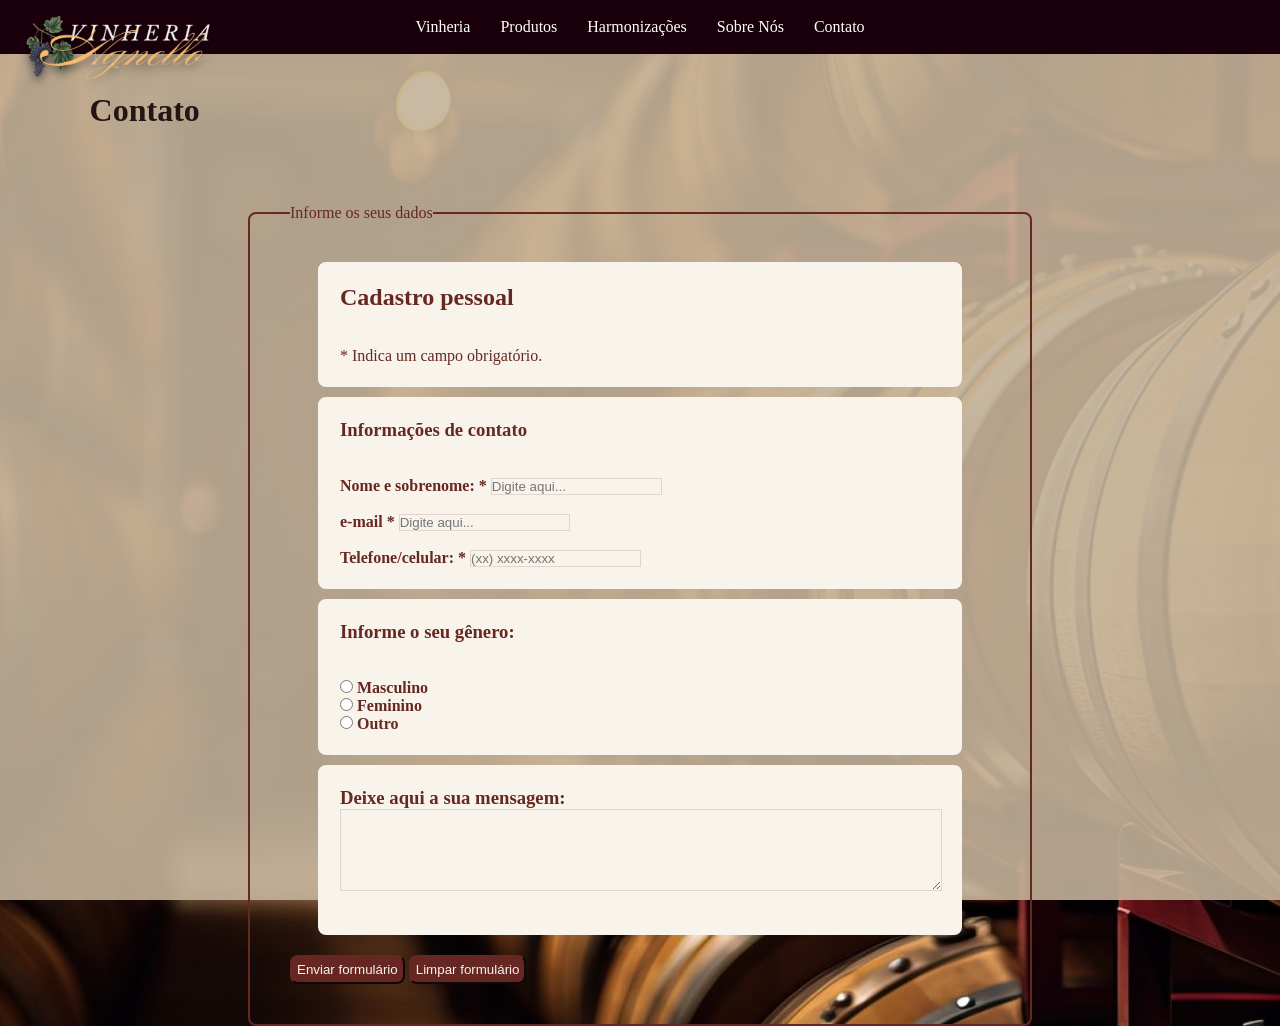
<file: pages/contato.html>
<!DOCTYPE html>
<html lang="pt-BR">
<head>
    <meta charset="UTF-8">
    <meta name="viewport" content="width=device-width, initial-scale=1.0">
    <meta name="description" content="Fale conosco! Estaremos à disposição e retornaremos o mais breve possível.">
    <meta name="keywords" content="agnello, contato, fale conosco, contatos">
    <title>Contato</title>
    <link rel="stylesheet" href="contato.css">
    <link rel="icon" type="image/png" href="../img/5376172.png">
     
</head>
<body>
    <header>
        <a href="../index.html">
        <img src="../img/logoVinheria.png" alt="Logo Vinheria Agnello" class="logo-topo"> </a>
        <nav class="menu">
            <a href="../index.html">Vinheria</a>
            <a href="produtos.html">Produtos</a>
            <a href="harmonizacao.html">Harmonizações</a>
            <a href="sobre-nos.html">Sobre Nós</a>
            <a href="contato.html">Contato</a>
        </nav>
    </header>

    <h1 id="cont">Contato</h1>
    <br><br>
    <form action="">
        <fieldset>
            <legend>Informe os seus dados</legend>

            <div class="cabecalho">
                <h2>Cadastro pessoal</h2>
                <br><br>
                <p>* Indica um campo obrigatório. </p>
            </div>

            <div class="Info-de-contato">
                <h3>Informações de contato</h3>
                <br><br>
                <label for="nome_sobrenome">Nome e sobrenome: *</label>
                <input type="text" name="nome_sobrenome" placeholder="Digite aqui..." required>
            
                <br><br>
            
                <label for="email">e-mail *</label>
                <input type="text" name="email" placeholder="Digite aqui..." required>

                <br><br>

                <label for="telefone-contato">Telefone/celular: *</label>
                <input type="tel" name="telefone-contato" placeholder="(xx) xxxx-xxxx" required>
            </div>

            <div class="genero">
                <h3>Informe o seu gênero: </h3>
                <br><br>
                <input type="radio" name="genero" value="masculino">
                <label for="genero">Masculino</label><br>
                <input type="radio" name="genero" value="feminino">
                <label for="genero">Feminino</label><br>
                <input type="radio" name="genero" value="outro">
                <label for="genero">Outro</label><br>
            </div>

            <div class="sua-msgm">
                <h3>Deixe aqui a sua mensagem: </h3>
                <textarea name="mensagem"> </textarea>
                <br><br>
            </div>
            <button type="submit">Enviar formulário</button>
            <button type="reset">Limpar formulário</button>
            

        </fieldset>
    </form>


</body>
</html>
</file>
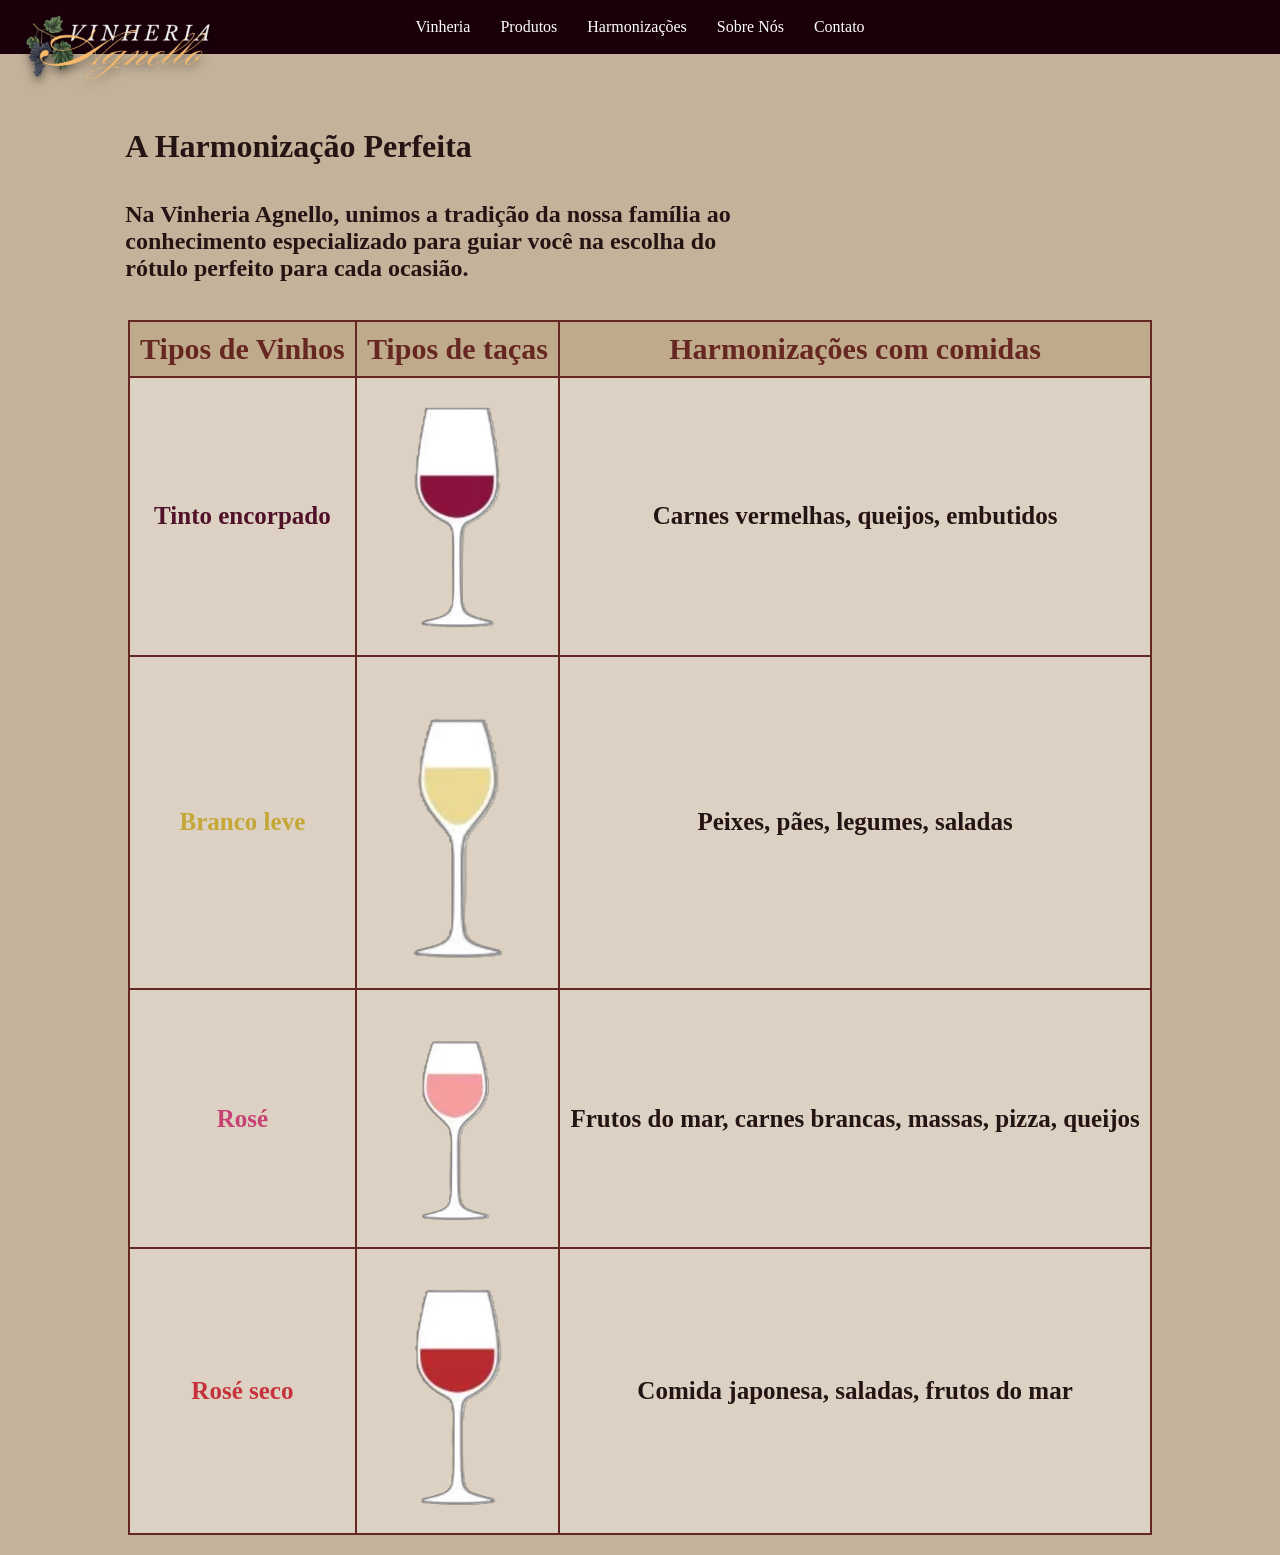
<file: pages/harmonizacao.html>
<!DOCTYPE html>
<html lang="en">
<head>
    <meta charset="UTF-8">
    <meta name="viewport" content="width=device-width, initial-scale=1.0">
    <title>Harmonização</title>
    <link rel="stylesheet" href="harmonização.css">
    <link rel="icon" type="image/png" href="../img/5376172.png">
</head>
<body>
    <header>
        <a href="../index.html">
        <img src="../img/logoVinheria.png" alt="Logo Vinheria Agnello" class="logo-topo"> </a>
        <nav class="menu">
           <a href="../index.html">Vinheria</a>
           <a href="produtos.html">Produtos</a>
           <a href="harmonizacao.html">Harmonizações</a>
           <a href="sobre-nos.html">Sobre Nós</a>
           <a href="contato.html">Contato</a>
        </nav>

    </header>
    <main id="harm">
    <h1>A Harmonização Perfeita</h1>
    <h2>Na Vinheria Agnello, unimos a tradição da nossa família ao conhecimento especializado para guiar você na escolha do rótulo perfeito para cada ocasião.</h2>
 </main>
    <table border="2">
    <tr><!-- início da linha do cabeçalho-->
        <th>Tipos de Vinhos</th>
        <th>Tipos de taças</th>
        <th>Harmonizações com comidas </th>
    </tr>
    <tr><!-- início da primeira linha-->
        <td style="color: #52112a ;">Tinto encorpado</td>
        <td><img src="../imgs/bordeaux.png" alt="Tulipa" width="100"></td>
        <td>Carnes vermelhas, queijos, embutidos</td>
    </tr>
    <tr><!-- início da segunda linha-->
        <td style="color: #c4a737 ;">Branco leve</td>
        <td><img src="../imgs/Cabernet.png" alt="Tulipa" width="100"></td>
        <td>Peixes, pães, legumes, saladas </td>
    </tr>
        <td style="color: #c84174 ;">Rosé</td>
        <td><img src="../imgs/Tulipa.png" alt="Tulipa" width="100"></td>
        <td>Frutos do mar, carnes brancas, massas, pizza, queijos</td>
    </tr>
        <td style="color: #c6323c ;">Rosé seco</td>
        <td><img src="../imgs/ISO.png" alt="Tulipa" width="100"></td>
        <td>Comida japonesa, saladas, frutos do mar </td>
    </tr>
    </table>


</body>
</html>
</file>
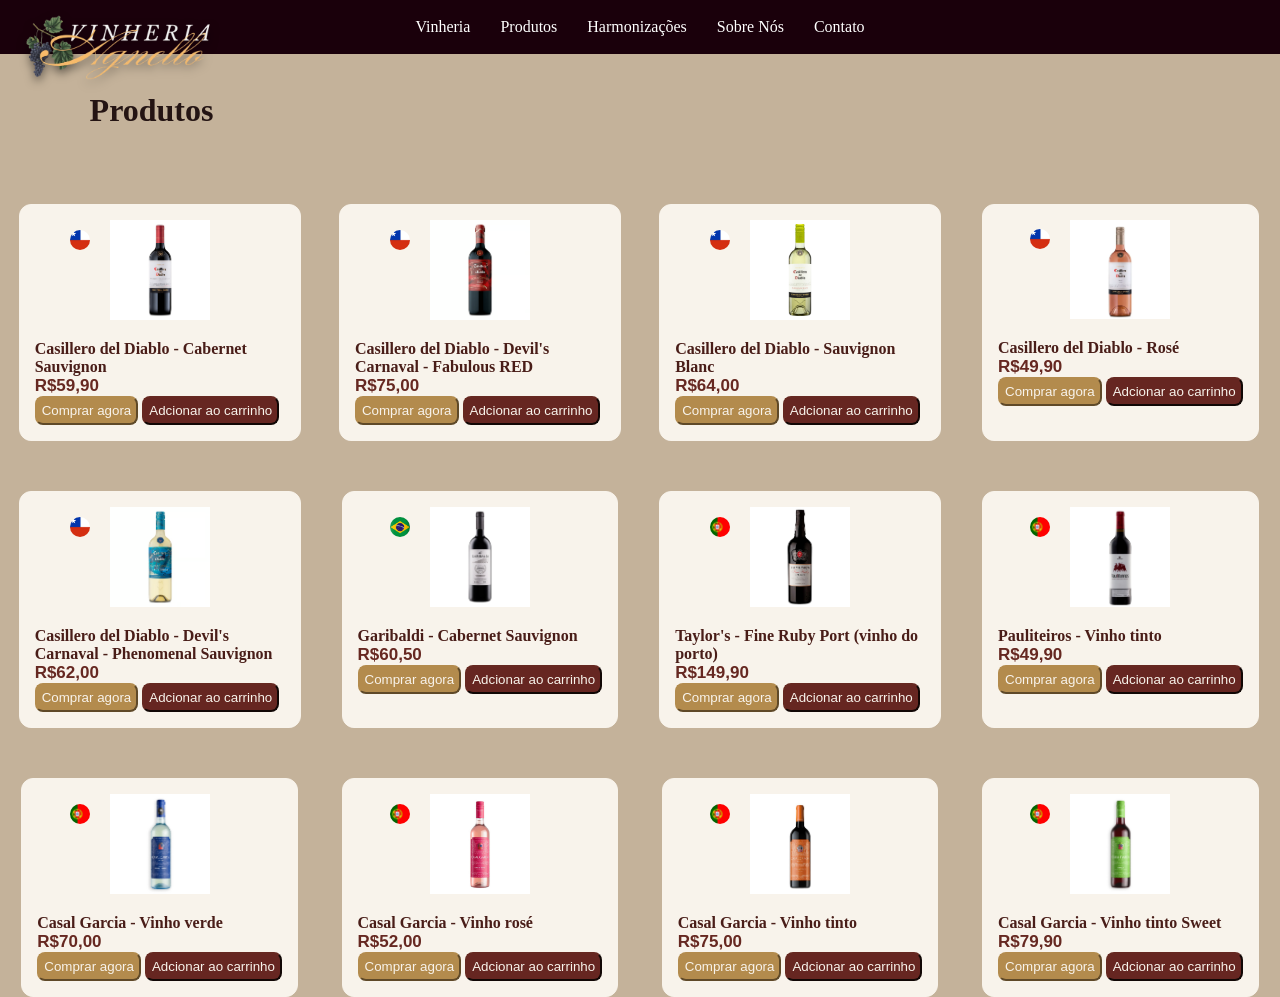
<file: pages/produtos.html>
<!DOCTYPE html>
<html lang="pt-BR">
<head>
    <meta charset="UTF-8">
    <meta name="viewport" content="width=device-width, initial-scale=1.0">
    <meta name="description" content="Vinhos das melhores marcas e cuidadosamente manipulados você encontra aqui">
    <meta name="keywords" content="vinhos, vinho, vinheria, agnello">
    <title>Produtos</title>
    <link rel="stylesheet" href="produtos.css">
    <link rel="icon" type="image/png" href="../img/5376172.png">
</head>
<body>
    <header>
        <a href="../index.html">
        <img src="../img/logoVinheria.png" alt="Logo Vinheria Agnello" class="logo-topo"> </a>
        <nav class="menu">
            <a href="../index.html">Vinheria</a>
            <a href="produtos.html">Produtos</a>
            <a href="harmonizacao.html">Harmonizações</a>
            <a href="sobre-nos.html">Sobre Nós</a>
            <a href="contato.html">Contato</a>
        </nav>
    </header>

    <h1 id="prods">Produtos</h1>
    <br><br>
    <section class = "produtos">
        <article class = "produto">
            <img src="../imgs/Casillero-del-diablo-01.png" alt="Vinho01" width = "100">
            <img class="bandeira" src="../imgs/bandeira-chile-quad.png" alt="chile">
            <h4> Casillero del Diablo - Cabernet Sauvignon </h4>
            <p>R$59,90</p>
            <button style="background-color: #B38B4D; border-color: #B38B4D ;"> Comprar agora </button> 
            <button> Adcionar ao carrinho </button>
        </article>

        <article class = "produto">
            <img src="../imgs/Casillero-del-diablo-02.png" alt="Vinho02" width = "100">
            <img class="bandeira" src="../imgs/bandeira-chile-quad.png" alt="chile">
            <h4> Casillero del Diablo - Devil's Carnaval - Fabulous RED </h4>
            <p>R$75,00</p>
            <button style="background-color: #B38B4D; border-color: #B38B4D ;"> Comprar agora </button> 
            <button> Adcionar ao carrinho </button>
        </article>

        <article class = "produto">
            <img src="../imgs/Casillero-del-diablo-03.jpeg" alt="Vinho03" width = "100">
            <img class="bandeira" src="../imgs/bandeira-chile-quad.png" alt="chile">
            <h4> Casillero del Diablo - Sauvignon Blanc </h4>
            <p>R$64,00</p>
            <button style="background-color: #B38B4D; border-color: #B38B4D ;"> Comprar agora </button> 
            <button> Adcionar ao carrinho </button>
        </article>

        <article class = "produto">
            <img src="../imgs/Casillero-del-diablo-04.png" alt="Vinho04" width = "100">
            <img class="bandeira" src="../imgs/bandeira-chile-quad.png" alt="chile">
            <h4> Casillero del Diablo - Rosé </h4>
            <p>R$49,90</p>
            <button style="background-color: #B38B4D; border-color: #B38B4D ;"> Comprar agora </button> 
            <button> Adcionar ao carrinho </button>
        </article>

        <article class = "produto">
            <img src="../imgs/Casillero-del-diablo-05.png" alt="Vinho05" width = "100">
            <img class="bandeira" src="../imgs/bandeira-chile-quad.png" alt="chile">
            <h4> Casillero del Diablo - Devil's Carnaval - Phenomenal Sauvignon </h4>
            <p>R$62,00</p>
            <button style="background-color: #B38B4D; border-color: #B38B4D ;"> Comprar agora </button> 
            <button> Adcionar ao carrinho </button>
        </article>

        <article class = "produto">
            <img src="../imgs/garibaldi-01.png" alt="Vinho06" width = "100">
            <img class="bandeira" src="../imgs/bandeira-brasil-quad.png" alt="chile">
            <h4> Garibaldi - Cabernet Sauvignon </h4>
            <p>R$60,50</p>
            <button style="background-color: #B38B4D; border-color: #B38B4D ;"> Comprar agora </button> 
            <button> Adcionar ao carrinho </button>
        </article>

        <article class = "produto">
            <img src="../imgs/vinho-do-porto-taylors-fine-ruby.png" alt="Vinho07" width = "100">
            <img class="bandeira" src="../imgs/bandeira-portugal-quad.png" alt="chile">
            <h4> Taylor's - Fine Ruby Port (vinho do porto) </h4>
            <p>R$149,90</p>
            <button style="background-color: #B38B4D; border-color: #B38B4D ;"> Comprar agora </button> 
            <button> Adcionar ao carrinho </button>
        </article>

        <article class = "produto">
            <img src="../imgs/vinho-pauliteiros.png" alt="Vinho08" width = "100">
            <img class="bandeira" src="../imgs/bandeira-portugal-quad.png" alt="chile">
            <h4> Pauliteiros - Vinho tinto </h4>
            <p>R$49,90</p>
            <button style="background-color: #B38B4D; border-color: #B38B4D ;"> Comprar agora </button> 
            <button> Adcionar ao carrinho </button>
        </article>

        <article class = "produto">
            <img src="../imgs/casal-garcia-01.png" alt="Vinho09" width = "100">
            <img class="bandeira" src="../imgs/bandeira-portugal-quad.png" alt="chile">
            <h4> Casal Garcia - Vinho verde </h4>
            <p>R$70,00</p>
            <button style="background-color: #B38B4D; border-color: #B38B4D ;"> Comprar agora </button> 
            <button> Adcionar ao carrinho </button>
        </article>

        <article class = "produto">
            <img src="../imgs/casal-garcia-02.png" alt="Vinho10" width = "100">
            <img class="bandeira" src="../imgs/bandeira-portugal-quad.png" alt="chile">
            <h4> Casal Garcia - Vinho rosé </h4>
            <p>R$52,00</p>
            <button style="background-color: #B38B4D; border-color: #B38B4D ;"> Comprar agora </button> 
            <button> Adcionar ao carrinho </button>
        </article>

        <article class = "produto">
            <img src="../imgs/casal-garcia-03.png" alt="Vinho11" width = "100">
            <img class="bandeira" src="../imgs/bandeira-portugal-quad.png" alt="chile">
            <h4> Casal Garcia - Vinho tinto </h4>
            <p>R$75,00</p>
            <button style="background-color: #B38B4D; border-color: #B38B4D ;"> Comprar agora </button> 
            <button> Adcionar ao carrinho </button>
        </article>

        <article class = "produto">
            <img src="../imgs/casal-garcia-04.png" alt="Vinho12" width = "100">
            <img class="bandeira" src="../imgs/bandeira-portugal-quad.png" alt="chile">
            <h4> Casal Garcia - Vinho tinto Sweet </h4>
            <p>R$79,90</p>
            <button style="background-color: #B38B4D; border-color: #B38B4D ;"> Comprar agora </button> 
            <button> Adcionar ao carrinho </button>
        </article>

   </section>

</body>
</html>
</file>
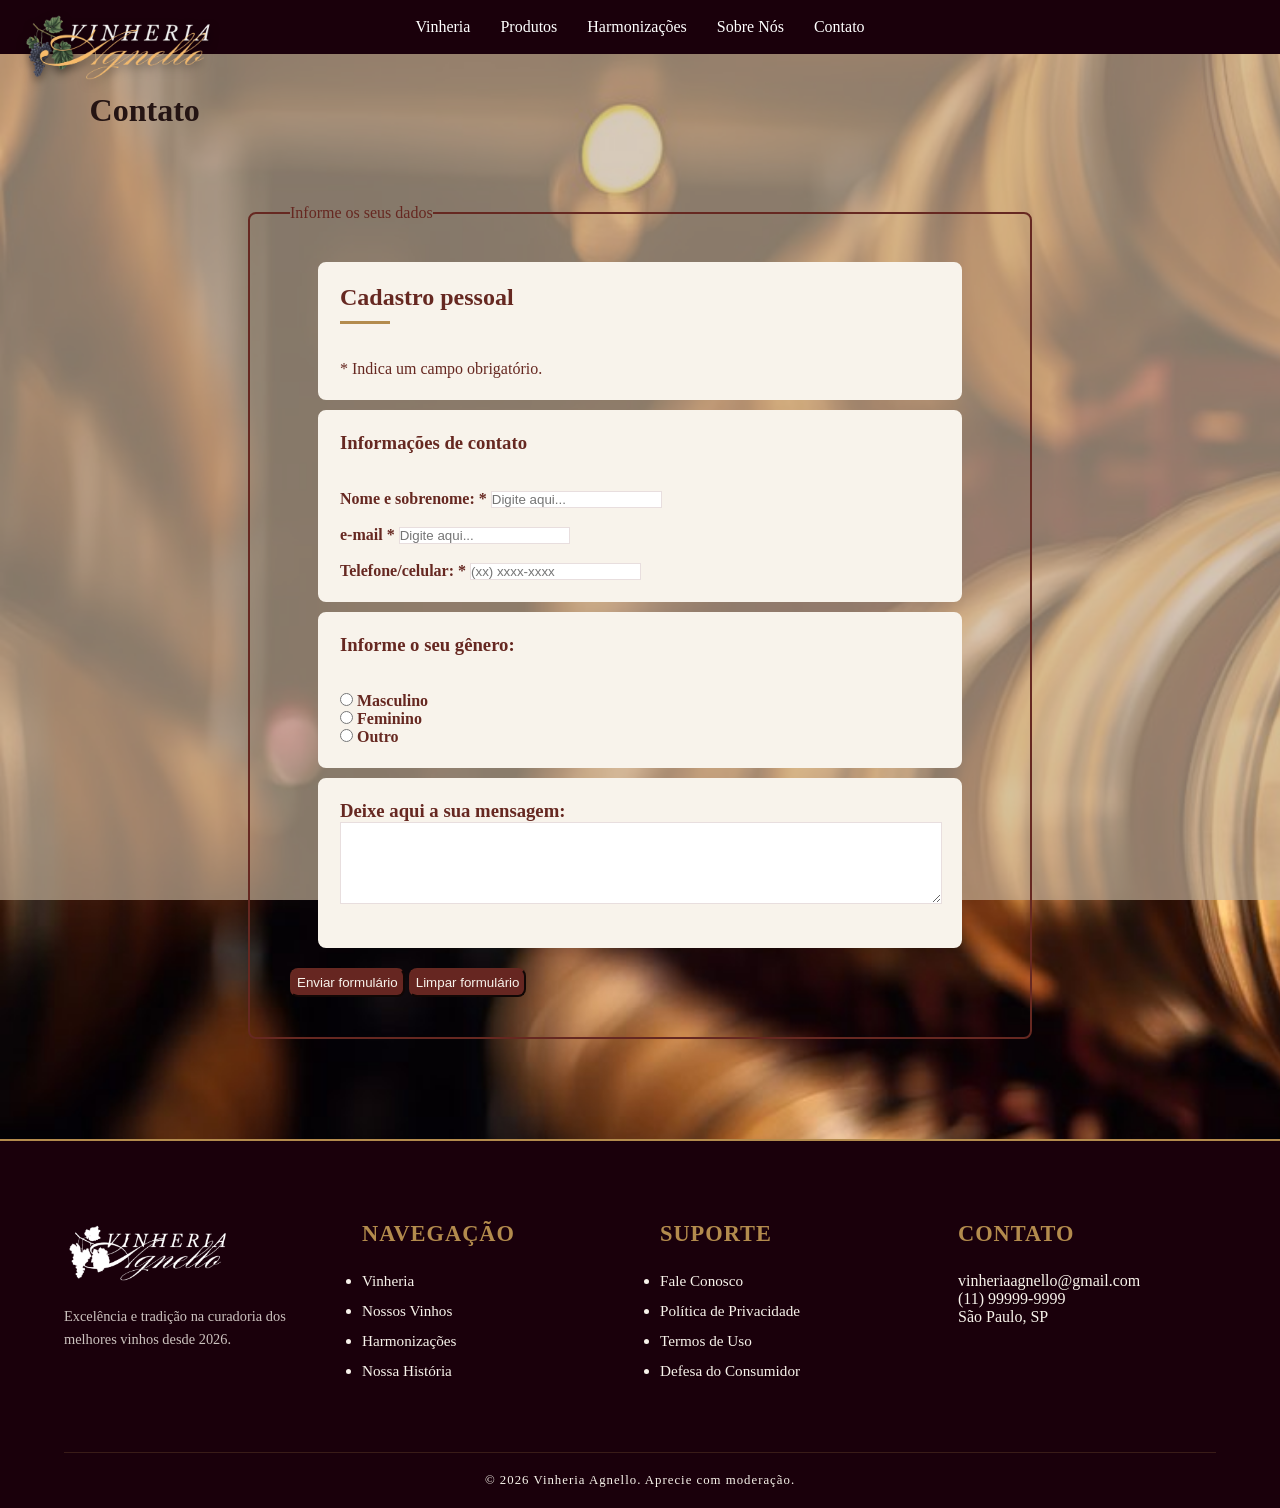
<file: src/pages/contato.html>
<!DOCTYPE html>
<html lang="pt-BR">
<head>
    <meta charset="UTF-8">
    <meta name="viewport" content="width=device-width, initial-scale=1.0">
    <meta name="description" content="Fale conosco! Estaremos à disposição e retornaremos o mais breve possível.">
    <meta name="keywords" content="agnello, contato, fale conosco, contatos">
    <title>Contato</title>
    <link rel="stylesheet" href="../css/contato.css">
    <link rel="icon" type="image/png" href="../assets/imgs/5376172.png">
     
</head>
<body>
      <header>
    <a href="../../index.html">
    <img src="../assets/imgs/logoVinheria.png" alt="Logo Vinheria Agnello" class="logo-topo"> </a>
    <nav class="menu">
           <a href="../../index.html">Vinheria</a>
           <a href="./produtos.html">Produtos</a>
           <a href="./harmonizacao.html">Harmonizações</a>
           <a href="./sobre-nos.html">Sobre Nós</a>
           <a href="./contato.html">Contato</a>
    </nav>
    </header>

    <h1 id="cont">Contato</h1>
    <br><br>
    <form action="">
        <fieldset>
            <legend>Informe os seus dados</legend>

            <div class="cabecalho">
                <h2>Cadastro pessoal</h2>
                <br><br>
                <p>* Indica um campo obrigatório. </p>
            </div>

            <div class="Info-de-contato">
                <h3>Informações de contato</h3>
                <br><br>
                <label for="nome_sobrenome">Nome e sobrenome: *</label>
                <input type="text" name="nome_sobrenome" placeholder="Digite aqui..." required>
            
                <br><br>
            
                <label for="email">e-mail *</label>
                <input type="text" name="email" placeholder="Digite aqui..." required>

                <br><br>

                <label for="telefone-contato">Telefone/celular: *</label>
                <input type="tel" name="telefone-contato" placeholder="(xx) xxxx-xxxx" required>
            </div>

            <div class="genero">
                <h3>Informe o seu gênero: </h3>
                <br><br>
                <input type="radio" name="genero" value="masculino">
                <label for="genero">Masculino</label><br>
                <input type="radio" name="genero" value="feminino">
                <label for="genero">Feminino</label><br>
                <input type="radio" name="genero" value="outro">
                <label for="genero">Outro</label><br>
            </div>

            <div class="sua-msgm">
                <h3>Deixe aqui a sua mensagem: </h3>
                <textarea name="mensagem"> </textarea>
                <br><br>
            </div>
            <button type="submit">Enviar formulário</button>
            <button type="reset">Limpar formulário</button>
            

        </fieldset>
    </form>
<footer class="footer">
  <div class="footer-content">
    <div class="footer-section">
      <img src="../assets/imgs/logoVinheria.png" alt="Logo" class="logo-footer">
      <p class="footer-text">Excelência e tradição na curadoria dos melhores vinhos desde 2026.</p>
    </div>

    <div class="footer-section">
      <h3>Navegação</h3>
      <ul>
        <li><a href="../../index.html">Vinheria</a></li>
        <li><a href="produtos.html">Nossos Vinhos</a></li>
        <li><a href="harmonizacao.html">Harmonizações</a></li>
        <li><a href="sobre-nos.html">Nossa História</a></li>
      </ul>
    </div>

    <div class="footer-section">
      <h3>Suporte</h3>
      <ul>
        <li><a href="contato.html">Fale Conosco</a></li>
        <li><a href="https://www.gov.br/mdh/pt-br/acesso-a-informacao/politica-de-privacidade">Política de Privacidade</a></li>
        <li><a href="#">Termos de Uso</a></li>
        <li><a href="https://www.consumidor.gov.br/">Defesa do Consumidor</a></li>
      </ul>
    </div>

    <div class="footer-section">
      <h3>Contato</h3>
      <p>vinheriaagnello@gmail.com</p>
      <p>(11) 99999-9999</p>
      <p>São Paulo, SP</p>
    </div>
  </div>

  <div class="footer-bottom">
    <p>&copy; 2026 Vinheria Agnello. Aprecie com moderação.</p>
  </div>
</footer>

</body>
</html>
</file>
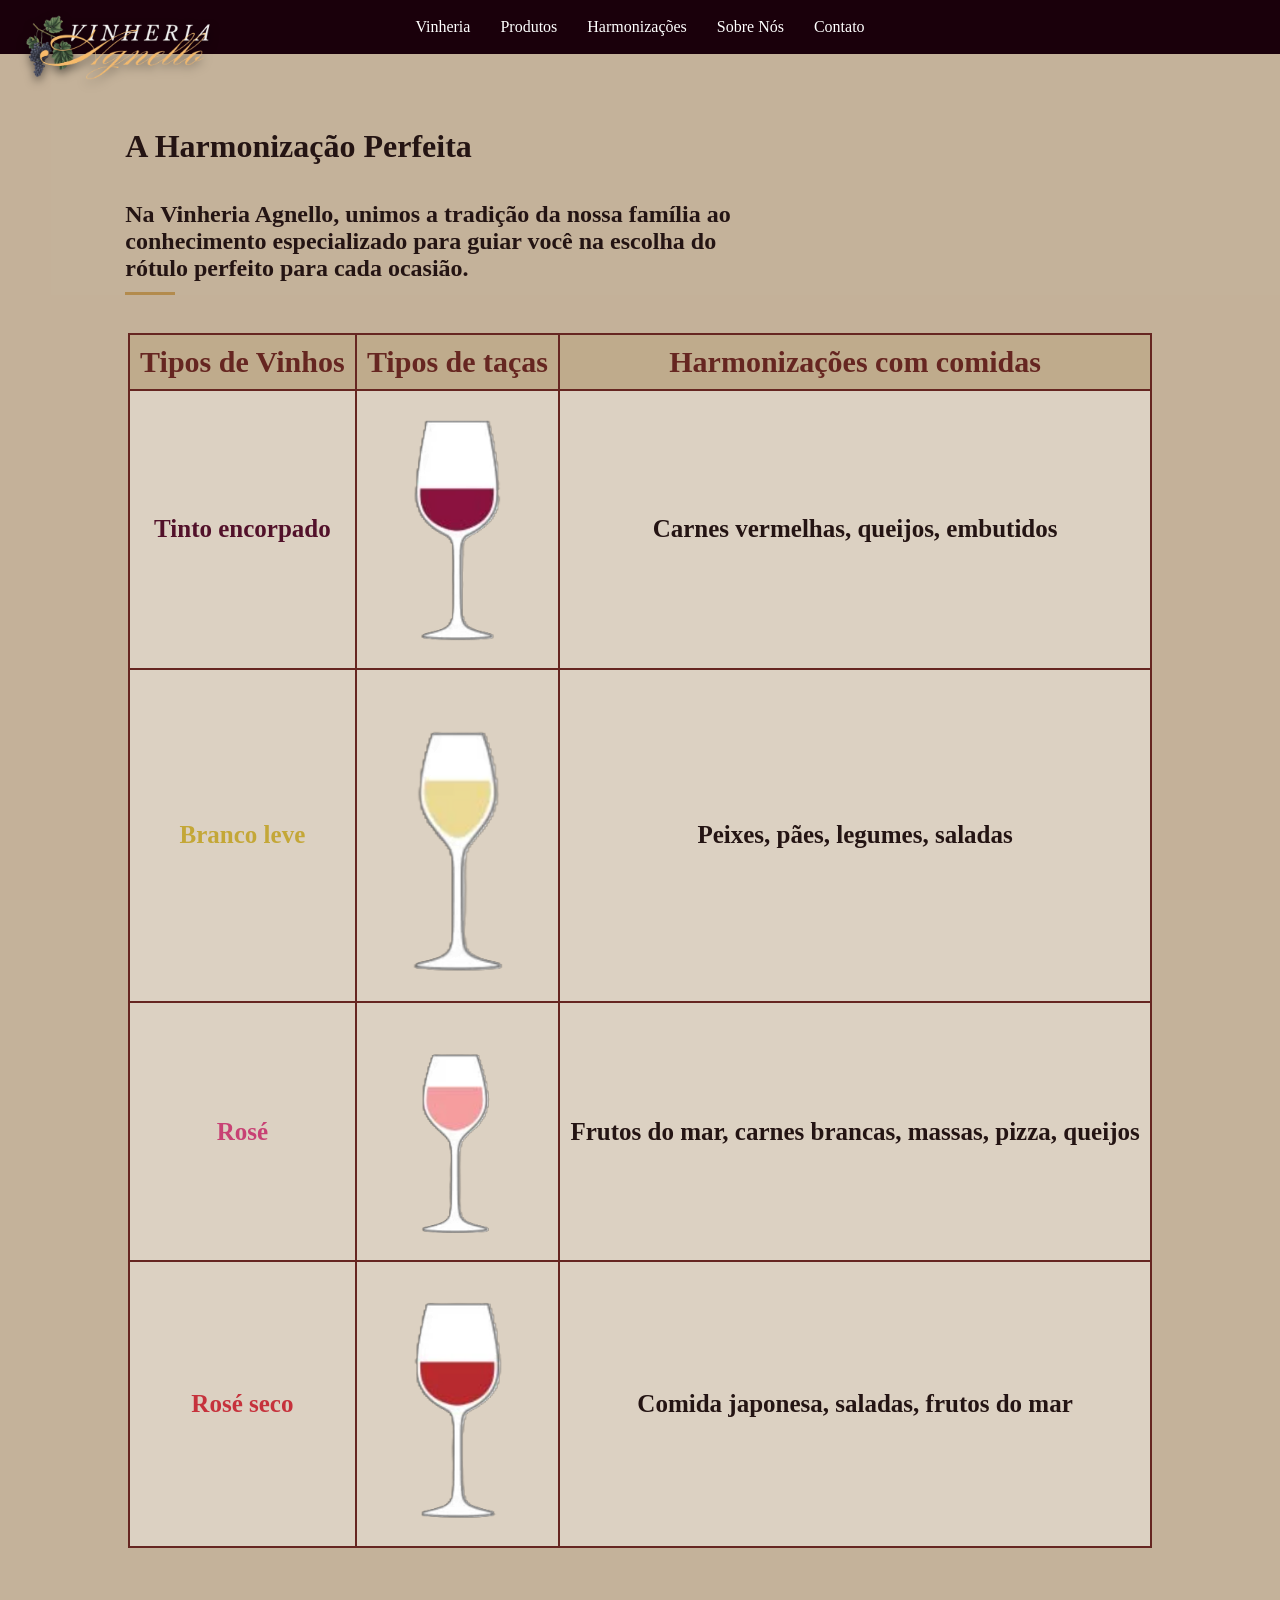
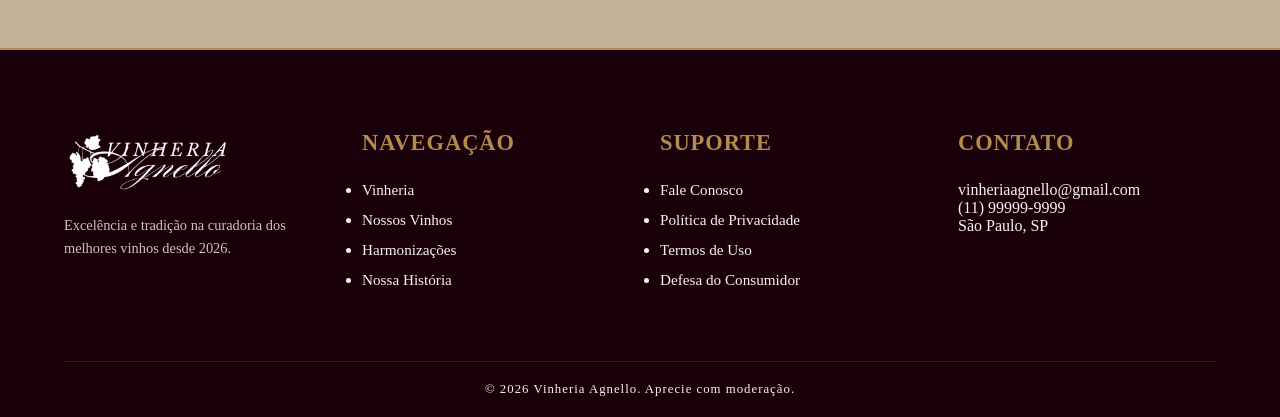
<file: src/pages/harmonizacao.html>
<!DOCTYPE html>
<html lang="en">
<head>
    <meta charset="UTF-8">
    <meta name="viewport" content="width=device-width, initial-scale=1.0">
    <meta name="description" content="Descubra a melhor maneira de harmonizar o seu vinho!"> 
    <meta name="keywords" content="vinhos, harmonia, harmonização, uva, vinho, espumante, suave, seco, branco, rose, vinheria">
    <title>Harmonização</title>
    <link rel="stylesheet" href="../css/harmonização.css">
    <link rel="icon" type="image/png" href="../assets/imgs/5376172.png">
</head>
<body>
    <a href="../../index.html">
    <img src="../assets/imgs/logoVinheria.png" alt="Logo Vinheria Agnello" class="logo-topo"> </a>
    <nav class="menu">
           <a href="../../index.html">Vinheria</a>
           <a href="./produtos.html">Produtos</a>
           <a href="./harmonizacao.html">Harmonizações</a>
           <a href="./sobre-nos.html">Sobre Nós</a>
           <a href="./contato.html">Contato</a>
    </nav>
</header>
    <main id="harm">
    <h1>A Harmonização Perfeita</h1>
    <h2>Na Vinheria Agnello, unimos a tradição da nossa família ao conhecimento especializado para guiar você na escolha do rótulo perfeito para cada ocasião.</h2>
 </main>
    <table border="2">
    <tr><!-- início da linha do cabeçalho-->
        <th>Tipos de Vinhos</th>
        <th>Tipos de taças</th>
        <th>Harmonizações com comidas </th>
    </tr>
    <tr><!-- início da primeira linha-->
        <td style="color: #52112a ;">Tinto encorpado</td>
        <td><img src="../assets/imgs/bordeaux.png" alt="Tulipa" width="100"></td>
        <td>Carnes vermelhas, queijos, embutidos</td>
    </tr>
    <tr><!-- início da segunda linha-->
        <td style="color: #c4a737 ;">Branco leve</td>
        <td><img src="../assets/imgs/Cabernet.png" alt="Tulipa" width="100"></td>
        <td>Peixes, pães, legumes, saladas </td>
    </tr>
        <td style="color: #c84174 ;">Rosé</td>
        <td><img src="../assets/imgs/Tulipa.png" alt="Tulipa" width="100"></td>
        <td>Frutos do mar, carnes brancas, massas, pizza, queijos</td>
    </tr>
        <td style="color: #c6323c ;">Rosé seco</td>
        <td><img src="../assets/imgs/ISO.png" alt="Tulipa" width="100"></td>
        <td>Comida japonesa, saladas, frutos do mar </td>
    </tr>
    </table>
<footer class="footer">
  <div class="footer-content">
    <div class="footer-section">
      <img src="../assets/imgs/logoVinheria.png" alt="Logo" class="logo-footer">
      <p class="footer-text">Excelência e tradição na curadoria dos melhores vinhos desde 2026.</p>
    </div>

    <div class="footer-section">
      <h3>Navegação</h3>
      <ul>
        <li><a href="../../index.html">Vinheria</a></li>
        <li><a href="produtos.html">Nossos Vinhos</a></li>
        <li><a href="harmonizacao.html">Harmonizações</a></li>
        <li><a href="sobre-nos.html">Nossa História</a></li>
      </ul>
    </div>

    <div class="footer-section">
      <h3>Suporte</h3>
      <ul>
        <li><a href="contato.html">Fale Conosco</a></li>
        <li><a href="https://www.gov.br/mdh/pt-br/acesso-a-informacao/politica-de-privacidade">Política de Privacidade</a></li>
        <li><a href="#">Termos de Uso</a></li>
        <li><a href="https://www.consumidor.gov.br/">Defesa do Consumidor</a></li>
      </ul>
    </div>

    <div class="footer-section">
      <h3>Contato</h3>
      <p>vinheriaagnello@gmail.com</p>
      <p>(11) 99999-9999</p>
      <p>São Paulo, SP</p>
    </div>
  </div>

  <div class="footer-bottom">
    <p>&copy; 2026 Vinheria Agnello. Aprecie com moderação.</p>
  </div>
</footer>
</body>
</html>
</file>
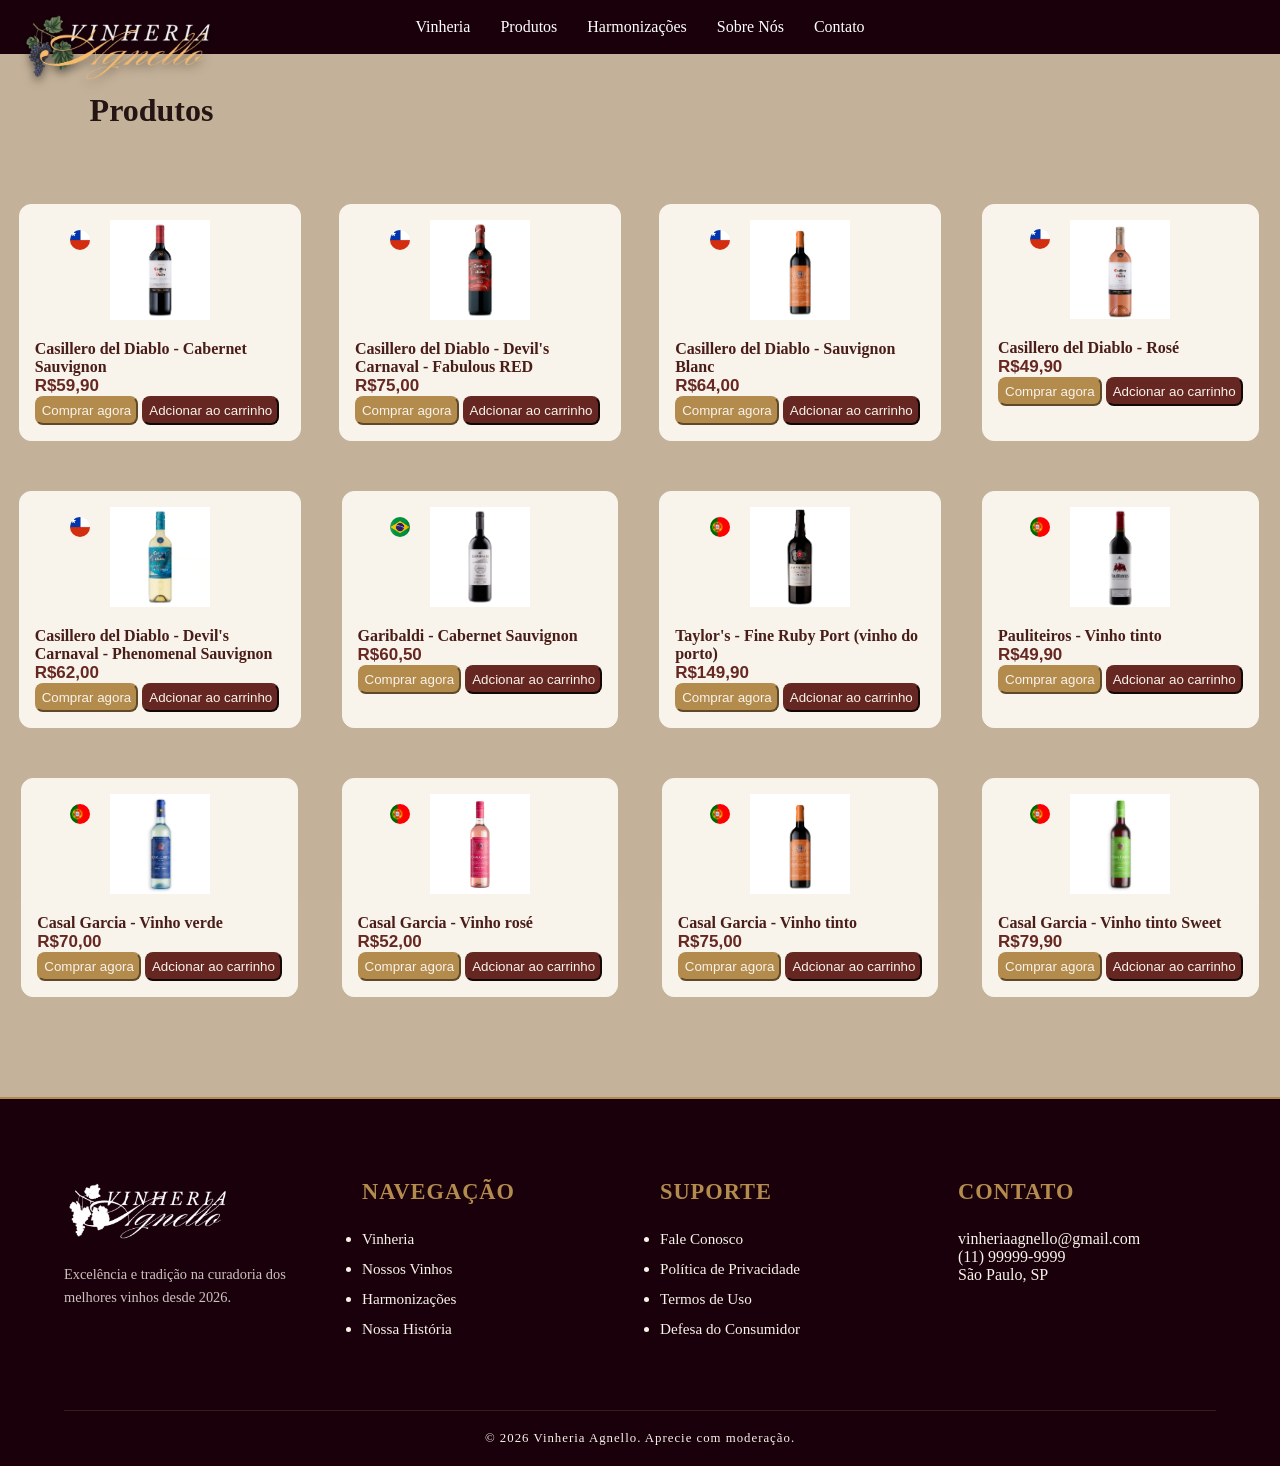
<file: src/pages/produtos.html>
<!DOCTYPE html>
<html lang="pt-BR">
<head>
    <meta charset="UTF-8">
    <meta name="viewport" content="width=device-width, initial-scale=1.0">
    <meta name="description" content="Vinhos das melhores marcas e cuidadosamente manipulados você encontra aqui">
    <meta name="keywords" content="vinhos, vinho, vinheria, agnello">
    <title>Produtos</title>
    <link rel="stylesheet" href="../css/produtos.css">
    <link rel="icon" type="image/png" href="../assets/imgs/uvaicon.png">
</head>
<body>
     <header>
    <a href="../../index.html">
    <img src="../assets/imgs/logoVinheria.png" alt="Logo Vinheria Agnello" class="logo-topo"> </a>
    <nav class="menu">
           <a href="../../index.html">Vinheria</a>
           <a href="./produtos.html">Produtos</a>
           <a href="./harmonizacao.html">Harmonizações</a>
           <a href="./sobre-nos.html">Sobre Nós</a>
           <a href="./contato.html">Contato</a>
    </nav>
</header>

    <h1 id="prods">Produtos</h1>
    <br><br>
    <section class = "produtos">
        <article class = "produto">
            <img src="../assets/imgs/Casillero-del-diablo-01.png" alt="Vinho01" width = "100">
            <img class="bandeira" src="../assets/imgs/bandeira-chile-quad.png" alt="chile">
            <h4> Casillero del Diablo - Cabernet Sauvignon </h4>
            <p>R$59,90</p>
            <button style="background-color: #B38B4D; border-color: #B38B4D ;"> Comprar agora </button> 
            <button> Adcionar ao carrinho </button>
        </article>

        <article class = "produto">
            <img src="../assets/imgs/Casillero-del-diablo-02.png" alt="Vinho02" width = "100">
            <img class="bandeira" src="../assets/imgs/bandeira-chile-quad.png" alt="chile">
            <h4> Casillero del Diablo - Devil's Carnaval - Fabulous RED </h4>
            <p>R$75,00</p>
            <button style="background-color: #B38B4D; border-color: #B38B4D ;"> Comprar agora </button> 
            <button> Adcionar ao carrinho </button>
        </article>

        <article class = "produto">
            <img src="../assets/imgs/casal-garcia-03.png" alt="Vinho03" width = "100">
            <img class="bandeira" src="../assets/imgs/bandeira-chile-quad.png" alt="chile">
            <h4> Casillero del Diablo - Sauvignon Blanc </h4>
            <p>R$64,00</p>
            <button style="background-color: #B38B4D; border-color: #B38B4D ;"> Comprar agora </button> 
            <button> Adcionar ao carrinho </button>
        </article>

        <article class = "produto">
            <img src="../assets/imgs/Casillero-del-diablo-04.png" alt="Vinho04" width = "100">
            <img class="bandeira" src="../assets/imgs/bandeira-chile-quad.png" alt="chile">
            <h4> Casillero del Diablo - Rosé </h4>
            <p>R$49,90</p>
            <button style="background-color: #B38B4D; border-color: #B38B4D ;"> Comprar agora </button> 
            <button> Adcionar ao carrinho </button>
        </article>

        <article class = "produto">
            <img src="../assets/imgs/Casillero-del-diablo-05.png" alt="Vinho05" width = "100">
            <img class="bandeira" src="../assets/imgs/bandeira-chile-quad.png" alt="chile">
            <h4> Casillero del Diablo - Devil's Carnaval - Phenomenal Sauvignon </h4>
            <p>R$62,00</p>
            <button style="background-color: #B38B4D; border-color: #B38B4D ;"> Comprar agora </button> 
            <button> Adcionar ao carrinho </button>
        </article>

        <article class = "produto">
            <img src="../assets/imgs/garibaldi-01.png" alt="Vinho06" width = "100">
            <img class="bandeira" src="../assets/imgs/bandeira-brasil-quad.png" alt="chile">
            <h4> Garibaldi - Cabernet Sauvignon </h4>
            <p>R$60,50</p>
            <button style="background-color: #B38B4D; border-color: #B38B4D ;"> Comprar agora </button> 
            <button> Adcionar ao carrinho </button>
        </article>

        <article class = "produto">
            <img src="../assets/imgs/vinho-do-porto-taylors-fine-ruby.png" alt="Vinho07" width = "100">
            <img class="bandeira" src="../assets/imgs/bandeira-portugal-quad.png" alt="chile">
            <h4> Taylor's - Fine Ruby Port (vinho do porto) </h4>
            <p>R$149,90</p>
            <button style="background-color: #B38B4D; border-color: #B38B4D ;"> Comprar agora </button> 
            <button> Adcionar ao carrinho </button>
        </article>

        <article class = "produto">
            <img src="../assets/imgs/vinho-pauliteiros.png" alt="Vinho08" width = "100">
            <img class="bandeira" src="../assets/imgs/bandeira-portugal-quad.png" alt="chile">
            <h4> Pauliteiros - Vinho tinto </h4>
            <p>R$49,90</p>
            <button style="background-color: #B38B4D; border-color: #B38B4D ;"> Comprar agora </button> 
            <button> Adcionar ao carrinho </button>
        </article>

        <article class = "produto">
            <img src="../assets/imgs/casal-garcia-01.png" alt="Vinho09" width = "100">
            <img class="bandeira" src="../assets/imgs/bandeira-portugal-quad.png" alt="chile">
            <h4> Casal Garcia - Vinho verde </h4>
            <p>R$70,00</p>
            <button style="background-color: #B38B4D; border-color: #B38B4D ;"> Comprar agora </button> 
            <button> Adcionar ao carrinho </button>
        </article>

        <article class = "produto">
            <img src="../assets/imgs/casal-garcia-02.png" alt="Vinho10" width = "100">
            <img class="bandeira" src="../assets/imgs/bandeira-portugal-quad.png" alt="chile">
            <h4> Casal Garcia - Vinho rosé </h4>
            <p>R$52,00</p>
            <button style="background-color: #B38B4D; border-color: #B38B4D ;"> Comprar agora </button> 
            <button> Adcionar ao carrinho </button>
        </article>

        <article class = "produto">
            <img src="../assets/imgs/casal-garcia-03.png" alt="Vinho11" width = "100">
            <img class="bandeira" src="../assets/imgs/bandeira-portugal-quad.png" alt="chile">
            <h4> Casal Garcia - Vinho tinto </h4>
            <p>R$75,00</p>
            <button style="background-color: #B38B4D; border-color: #B38B4D ;"> Comprar agora </button> 
            <button> Adcionar ao carrinho </button>
        </article>

        <article class = "produto">
            <img src="../assets/imgs/casal-garcia-04.png" alt="Vinho12" width = "100">
            <img class="bandeira" src="../assets/imgs/bandeira-portugal-quad.png" alt="chile">
            <h4> Casal Garcia - Vinho tinto Sweet </h4>
            <p>R$79,90</p>
            <button style="background-color: #B38B4D; border-color: #B38B4D ;"> Comprar agora </button> 
            <button> Adcionar ao carrinho </button>
        </article>

   </section>
<footer class="footer">
  <div class="footer-content">
    <div class="footer-section">
      <img src="../assets/imgs/logoVinheria.png" alt="Logo" class="logo-footer">
      <p class="footer-text">Excelência e tradição na curadoria dos melhores vinhos desde 2026.</p>
    </div>

    <div class="footer-section">
      <h3>Navegação</h3>
      <ul>
        <li><a href="../../index.html">Vinheria</a></li>
        <li><a href="produtos.html">Nossos Vinhos</a></li>
        <li><a href="harmonizacao.html">Harmonizações</a></li>
        <li><a href="sobre-nos.html">Nossa História</a></li>
      </ul>
    </div>

    <div class="footer-section">
      <h3>Suporte</h3>
      <ul>
        <li><a href="contato.html">Fale Conosco</a></li>
        <li><a href="https://www.gov.br/mdh/pt-br/acesso-a-informacao/politica-de-privacidade">Política de Privacidade</a></li>
        <li><a href="#">Termos de Uso</a></li>
        <li><a href="https://www.consumidor.gov.br/">Defesa do Consumidor</a></li>
      </ul>
    </div>

    <div class="footer-section">
      <h3>Contato</h3>
      <p>vinheriaagnello@gmail.com</p>
      <p>(11) 99999-9999</p>
      <p>São Paulo, SP</p>
    </div>
  </div>

  <div class="footer-bottom">
    <p>&copy; 2026 Vinheria Agnello. Aprecie com moderação.</p>
  </div>
</footer>
</body>
</html>
</file>
<file: pages/contato.css>
* {
    margin: 0;
    padding: 0;
}

body {
    background-image: url('../imgs/barris.jpg');
    background-size: cover;
    position: relative;
}

body::before {
  content: "";
  position: absolute;
  top: 0; left: 0; right: 0; bottom: 0;
  background-color: rgba(196, 178, 154, 0.9);
  z-index: -1;
  position: fixed;

}

#cont {
    color: #241413 ;
    padding-top: 3%;
    margin-bottom: 3%;
    padding-left: 3%;
    margin-left: 4%;
}


fieldset {
    max-width: 700px;
    margin: 0 auto;
    padding: 40px;
    border-width: 2px;
    border-style: solid;     
    border-color: #662821;    
    border-radius: 8px;
}

fieldset legend {
    color: #662821;
}
fieldset button {
    color: #F8F3EB;
    padding: 5px;
    border-radius: 8px;
    border-color: #662821;
    background-color: #662621;
}

fieldset button:hover {
    box-shadow: 0 6px 6px rgba(0,0,0,0.3);
    color: #ffca7b;
}

fieldset h2, h3, p, label, input, textarea {
    background-color:#F8F3EB;
}

fieldset h2, h3, p, label {
    color: #662821;
}


fieldset textarea, input {
    border-width: 1px;
    border-style: solid;
    border-color: rgba(102, 38, 33, 0.15);

}

fieldset textarea:hover {
    box-shadow: 0 6px 6px rgba(0,0,0,0.3);
}

fieldset input:hover {
    box-shadow: 0 6px 6px rgba(0,0,0,0.3);
}

.cabecalho {
    max-width: 600px;
    margin: 0 auto;
    padding: 20px;
    border: 2px solid #F8F3EB;
    border-radius: 8px;
    background-color:#F8F3EB;
    margin-bottom: 10px;

}


.Info-de-contato {
    max-width: 600px;
    margin: 0 auto;
    padding: 20px;
    border: 2px solid #F8F3EB;
    border-radius: 8px;
    background-color:#F8F3EB;
    margin-bottom: 10px;
    font-family: 'Bodoni Moda';
    font-weight: 800;
}

.genero {
    max-width: 600px;
    margin: 0 auto;
    padding: 20px;
    border: 2px solid #F8F3EB;
    border-radius: 8px;
    background-color: #F8F3EB;
    margin-bottom: 10px;
    font-family: 'Bodoni Moda';
    font-weight: 800;    
}

.sua-msgm {
    max-width: 600px;
    margin: 0 auto;
    padding: 20px;
    border: 2px solid #F8F3EB;
    border-radius: 8px;
    background-color: #F8F3EB;
    margin-bottom: 20px;
    font-family: 'Bodoni Moda';
    font-weight: 800;
}

textarea {
    width: 600px;
    height: 80px;
    
    
}

.menu {
    display: flex;
    gap: 30px;
    justify-content: center;
    align-items: center;
    padding: 18px;
    background-color: #1a000b;
}

.menu a {
    color: #ffffff;
    text-decoration: none;
    font-family: 'Bodoni Moda', serif;
}

.menu a:hover {
    color: #b38b4d;
    transition: 0.3s;
}

.logo-topo {
    height: 70px;
    position: absolute;
    left: 20px;
    top: 10px;
    filter: drop-shadow(0px 4px 5px rgba(0,0,0,0.5));
    z-index: 100;
}
</file>
<file: pages/harmonização.css>
* {
    margin: 0;
    padding: 0;
}

#harm {
    color: #241413 ;
    background-color:  #C4B29A;
    padding-top: 3%;
    margin-bottom: 3%;
    padding-left: 3%;
    margin-left: 4%;   /*eu adcionei aqui esses margin pra tentar alinhas com o meu, mas qqr coisa tira e faz de utro jeito */
}

body {
    background-color:  #C4B29A;
}

#harm h1 {
    padding-top: 3%;
    margin-left: 3%;
    padding-bottom: 3%;  /*acho que esse #harm h1 e o h2 tão interferindo */
}

#harm h2 {
    margin-left: 3%;
    max-width: 53%;
}

.menu {
    display: flex;
    gap: 30px;
    justify-content: center;
    align-items: center;
    padding: 18px;
    background-color: #1a000b;
}

.menu a {
    color: #ffffff;
    text-decoration: none;
    font-family: 'Bodoni Moda', serif;
}

.menu a:hover {
    color: #b38b4d;
    transition: 0.3s;
}

.logo-topo {
    height: 70px;
    position: absolute;
    left: 20px;
    top: 10px;
    filter: drop-shadow(0px 4px 5px rgba(0,0,0,0.5));
    z-index: 100;
}

table {
    margin: 20px auto;   /* centraliza a tabela na página */
    border-collapse: collapse; /* remove espaços entre bordas */
    width: 80%;          /* define largura */

}

td, th {
  border: 2px solid #662621; /* borda das células */
  padding: 10px;          /* espaçamento interno */
  text-align: center;     /* alinhamento do conteúdo */
}

th {
    background-color: #bfab8c;
    font-size: 30px;
    color: #662621;
}
td {
    background-color:#dcd1c2 ;
    font-size: 25px;
    color: #241413;
    font-weight: 900;
}
</file>
<file: pages/produtos.css>
*{
    margin: 0;
    padding: 0;
    
}

body {
    background-color: #C4B29A ;
}

#prods {
    color: #241413 ;
    padding-top: 3%;
    margin-bottom: 3%;
    padding-left: 3%;
    margin-left: 4%;
}


.menu {
    display: flex;
    gap: 30px;
    justify-content: center;
    align-items: center;
    padding: 18px;
    background-color: #1a000b;
}
.menu a {
    color: #ffffff;
    text-decoration: none;
    font-family: 'Bodoni Moda';
    
}
.menu a:hover{
    color:#d4af37;
    transition: 0.3s;
}

.logo-topo {
    height: 70px; /* Diminuí a logo */
    position: absolute;
    left: 20px; /* Fixa ela no canto esquerdo */
    top: 10px;   /* Ajuste para ela "transbordar" levemente */
    filter: drop-shadow(0px 4px 5px rgba(0,0,0,0.5));
    z-index: 100;
}

.produtos {
    display: grid;
    grid-template-columns: repeat(4, 1fr);
    gap: 50px;
    column-gap: 1px;
    margin: 0 auto;  
}

.produto:hover {
    box-shadow: 0 10px 16px rgba(0,0,0,0.6);
    
}

.produto button:hover {
    box-shadow: 0 8px 8px rgba(0,0,0,0.3);
    color: #ffca7b;
    
}

.produto p {
    font-size: 17px;
    background-color:#F8F3EB;
    font-family: Arial, Helvetica, sans-serif;
    color: #662821;
    font-weight: 700;
}

.produto {
    max-width: 250px;
    margin: 0 auto;
    padding: 15px;
    border: 1px solid #F8F3EB;
    border-radius: 12px;
    background-color:#F8F3EB;
}


.produto h4 {
    background-color:#F8F3EB;
    color: #491d18;
}

.produto img {
    display: block;
    margin: 0 auto;

}

.produto button {
    color: #F8F3EB;
    padding: 5px;
    border-radius: 8px;
    border-color: #662821;
    background-color: #662621;
    
}


.bandeira {
    position: relative;
    top: -90px;
    left: -80px;

    width: 20px;
    height: 20px;
    border-radius: 70%;

    border: 2px #B38B4D;

}
</file>
<file: src/css/contato.css>
@import url('efeitos.css');

* {
    margin: 0;
    padding: 0;
}

body {
    background-image: url('../../src/assets/imgs/barris.jpg');
    background-size: cover;
    position: relative;
}

#cont {
    color: #241413 ;
    padding-top: 3%;
    margin-bottom: 3%;
    padding-left: 3%;
    margin-left: 4%;
}


fieldset {
    max-width: 700px;
    margin: 0 auto;
    padding: 40px;
    border-width: 2px;
    border-style: solid;     
    border-color: #662821;    
    border-radius: 8px;
}

fieldset legend {
    color: #662821;
}
fieldset button {
    color: #F8F3EB;
    padding: 5px;
    border-radius: 8px;
    border-color: #662821;
    background-color: #662621;
}


fieldset h2, h3, p, label, input, textarea {
    color:#000000;
}



fieldset h2, h3, p, label {
    color: #662821;
}


fieldset textarea, input {
    border-width: 1px;
    border-style: solid;
    border-color: rgba(102, 38, 33, 0.15);
}


.cabecalho {
    max-width: 600px;
    margin: 0 auto;
    padding: 20px;
    border: 2px solid #F8F3EB;
    border-radius: 8px;
    background-color:#F8F3EB;
    margin-bottom: 10px;

}


.Info-de-contato {
    max-width: 600px;
    margin: 0 auto;
    padding: 20px;
    border: 2px solid #F8F3EB;
    border-radius: 8px;
    background-color:#F8F3EB;
    margin-bottom: 10px;
    font-family: 'Bodoni Moda';
    font-weight: 800;
}

.genero {
    max-width: 600px;
    margin: 0 auto;
    padding: 20px;
    border: 2px solid #F8F3EB;
    border-radius: 8px;
    background-color: #F8F3EB;
    margin-bottom: 10px;
    font-family: 'Bodoni Moda';
    font-weight: 800;    
}

.sua-msgm {
    max-width: 600px;
    margin: 0 auto;
    padding: 20px;
    border: 2px solid #F8F3EB;
    border-radius: 8px;
    background-color: #F8F3EB;
    margin-bottom: 20px;
    font-family: 'Bodoni Moda';
    font-weight: 800;
}

textarea {
    width: 600px;
    height: 80px;
    
    
}

.menu {
    display: flex;
    gap: 30px;
    justify-content: center;
    align-items: center;
    padding: 18px;
    background-color: #1a000b;
}

.menu a {
    color: #ffffff;
    text-decoration: none;
    font-family: 'Bodoni Moda', serif;
}

.logo-topo {
    height: 70px;
    position: absolute;
    left: 20px;
    top: 10px;
    filter: drop-shadow(0px 4px 5px rgba(0,0,0,0.5));
    z-index: 100;
}

.footer {
    background-color: #1a000b;
    color: #f8f3eb;
    padding: 80px 5% 20px; /* Mais espaço no topo */
    border-top: 2px solid #b38b4d;
    font-family: 'Cormorant Garamond', serif;
    margin-top: 100px;
}

.footer p{
    color: #f8f3eb;
}

.footer-content {
    display: grid;
    grid-template-columns: repeat(auto-fit, minmax(200px, 1fr));
    gap: 40px;
    max-width: 1200px;
    margin: 0 auto;
}

.logo-footer {
    height: 60px;
    margin-bottom: 20px;
    filter: brightness(0) invert(1); 
}

.footer-section h3 {
    font-family: 'Bodoni Moda', serif;
    color: #b38b4d;
    margin-bottom: 25px;
    font-size: 1.4rem;
    text-transform: uppercase;
    letter-spacing: 1px;
}

.footer-section ul {
    padding: 0;
}

.footer-section li {
    margin-bottom: 12px;
}

.footer-section a {
    color: #f8f3eb;
    text-decoration: none;
    transition: 0.3s;
    font-size: 0.95rem;
}


.footer-text {
    line-height: 1.6;
    font-size: 0.9rem;
    opacity: 0.8;
}

.footer-bottom {
    margin-top: 60px;
    padding-top: 20px;
    border-top: 1px solid rgba(179, 139, 77, 0.2);
    text-align: center;
    font-size: 0.8rem;
    letter-spacing: 1px;
}
</file>
<file: src/css/harmonização.css>
@import url('efeitos.css');

* {
    margin: 0;
    padding: 0;
}

#harm {
    color: #241413 ;
    background-color:  #C4B29A;
    padding-top: 3%;
    margin-bottom: 3%;
    padding-left: 3%;
    margin-left: 4%;   /*eu adcionei aqui esses margin pra tentar alinhar com o meu, mas qqr coisa tira e faz de utro jeito */
}

body {
    background-color:  #C4B29A;
}

#harm h1 {
    padding-top: 3%;
    margin-left: 3%;
    padding-bottom: 3%;  /*acho que esse #harm h1 e o h2 tão interferindo */
}

#harm h2 {
    margin-left: 3%;
    max-width: 53%;
}

.menu {
    display: flex;
    gap: 30px;
    justify-content: center;
    align-items: center;
    padding: 18px;
    background-color: #1a000b;
}

.menu a {
    color: #ffffff;
    text-decoration: none;
    font-family: 'Bodoni Moda', serif;
}


.logo-topo {
    height: 70px;
    position: absolute;
    left: 20px;
    top: 10px;
    filter: drop-shadow(0px 4px 5px rgba(0,0,0,0.5));
    z-index: 100;
}

table {
    margin: 20px auto;   
    border-collapse: collapse; 
    width: 80%;          

}

td, th {
  border: 2px solid #662621; 
  padding: 10px;         
  text-align: center;    
}

th {
    background-color: #bfab8c;
    font-size: 30px;
    color: #662621;
}
td {
    background-color:#dcd1c2 ;
    font-size: 25px;
    color: #241413;
    font-weight: 900;
}

.footer {
    background-color: #1a000b;
    color: #f8f3eb;
    padding: 80px 5% 20px; /* Mais espaço no topo */
    border-top: 2px solid #b38b4d;
    font-family: 'Cormorant Garamond', serif;
    margin-top: 100px;
}

.footer-content {
    display: grid;
    grid-template-columns: repeat(auto-fit, minmax(200px, 1fr));
    gap: 40px;
    max-width: 1200px;
    margin: 0 auto;
}

.logo-footer {
    height: 60px;
    margin-bottom: 20px;
    filter: brightness(0) invert(1); 
}

.footer-section h3 {
    font-family: 'Bodoni Moda', serif;
    color: #b38b4d;
    margin-bottom: 25px;
    font-size: 1.4rem;
    text-transform: uppercase;
    letter-spacing: 1px;
}

.footer-section ul {
    padding: 0;
}

.footer-section li {
    margin-bottom: 12px;
}

.footer-section a {
    color: #f8f3eb;
    text-decoration: none;
    transition: 0.3s;
    font-size: 0.95rem;
}

.footer-text {
    line-height: 1.6;
    font-size: 0.9rem;
    opacity: 0.8;
}

.footer-bottom {
    margin-top: 60px;
    padding-top: 20px;
    border-top: 1px solid rgba(179, 139, 77, 0.2);
    text-align: center;
    font-size: 0.8rem;
    letter-spacing: 1px;
}
</file>
<file: src/css/produtos.css>
@import url('efeitos.css');

*{
    margin: 0;
    padding: 0;
    
}

body {
    background-color: #C4B29A ;
}

#prods {
    color: #241413 ;
    padding-top: 3%;
    margin-bottom: 3%;
    padding-left: 3%;
    margin-left: 4%;
}


.menu {
    display: flex;
    gap: 30px;
    justify-content: center;
    align-items: center;
    padding: 18px;
    background-color: #1a000b;
}
.menu a {
    color: #ffffff;
    text-decoration: none;
    font-family: 'Bodoni Moda';
    
}

.logo-topo {
    height: 70px; 
    position: absolute;
    left: 20px; 
    top: 10px;   
    filter: drop-shadow(0px 4px 5px rgba(0,0,0,0.5));
    z-index: 100;
}

.produtos {
    display: grid;
    grid-template-columns: repeat(4, 1fr);
    gap: 50px;
    column-gap: 1px;
    margin: 0 auto;  
}

.produto p {
    font-size: 17px;
    background-color:#F8F3EB;
    font-family: Arial, Helvetica, sans-serif;
    color: #662821;
    font-weight: 700;
}

.produto {
    max-width: 250px;
    margin: 0 auto;
    padding: 15px;
    border: 1px solid #F8F3EB;
    border-radius: 12px;
    background-color:#F8F3EB;
}


.produto h4 {
    background-color:#F8F3EB;
    color: #491d18;
}

.produto img {
    display: block;
    margin: 0 auto;

}

.produto button {
    color: #F8F3EB;
    padding: 5px;
    border-radius: 8px;
    border-color: #662821;
    background-color: #662621;
    
}


.bandeira {
    position: relative;
    top: -90px;
    left: -80px;

    width: 20px;
    height: 20px;
    border-radius: 70%;

    border: 2px #B38B4D;

}


.footer {
    background-color: #1a000b;
    color: #f8f3eb;
    padding: 80px 5% 20px; /* Mais espaço no topo */
    border-top: 2px solid #b38b4d;
    font-family: 'Cormorant Garamond', serif;
    margin-top: 100px;
}

.footer-content {
    display: grid;
    grid-template-columns: repeat(auto-fit, minmax(200px, 1fr));
    gap: 40px;
    max-width: 1200px;
    margin: 0 auto;
}

.logo-footer {
    height: 60px;
    margin-bottom: 20px;
    filter: brightness(0) invert(1); 
}

.footer-section h3 {
    font-family: 'Bodoni Moda', serif;
    color: #b38b4d;
    margin-bottom: 25px;
    font-size: 1.4rem;
    text-transform: uppercase;
    letter-spacing: 1px;
}

.footer-section ul {
    padding: 0;
}

.footer-section li {
    margin-bottom: 12px;
}

.footer-section a {
    color: #f8f3eb;
    text-decoration: none;
    transition: 0.3s;
    font-size: 0.95rem;
}

.footer-text {
    line-height: 1.6;
    font-size: 0.9rem;
    opacity: 0.8;
}

.footer-bottom {
    margin-top: 60px;
    padding-top: 20px;
    border-top: 1px solid rgba(179, 139, 77, 0.2);
    text-align: center;
    font-size: 0.8rem;
    letter-spacing: 1px;
}
</file>
